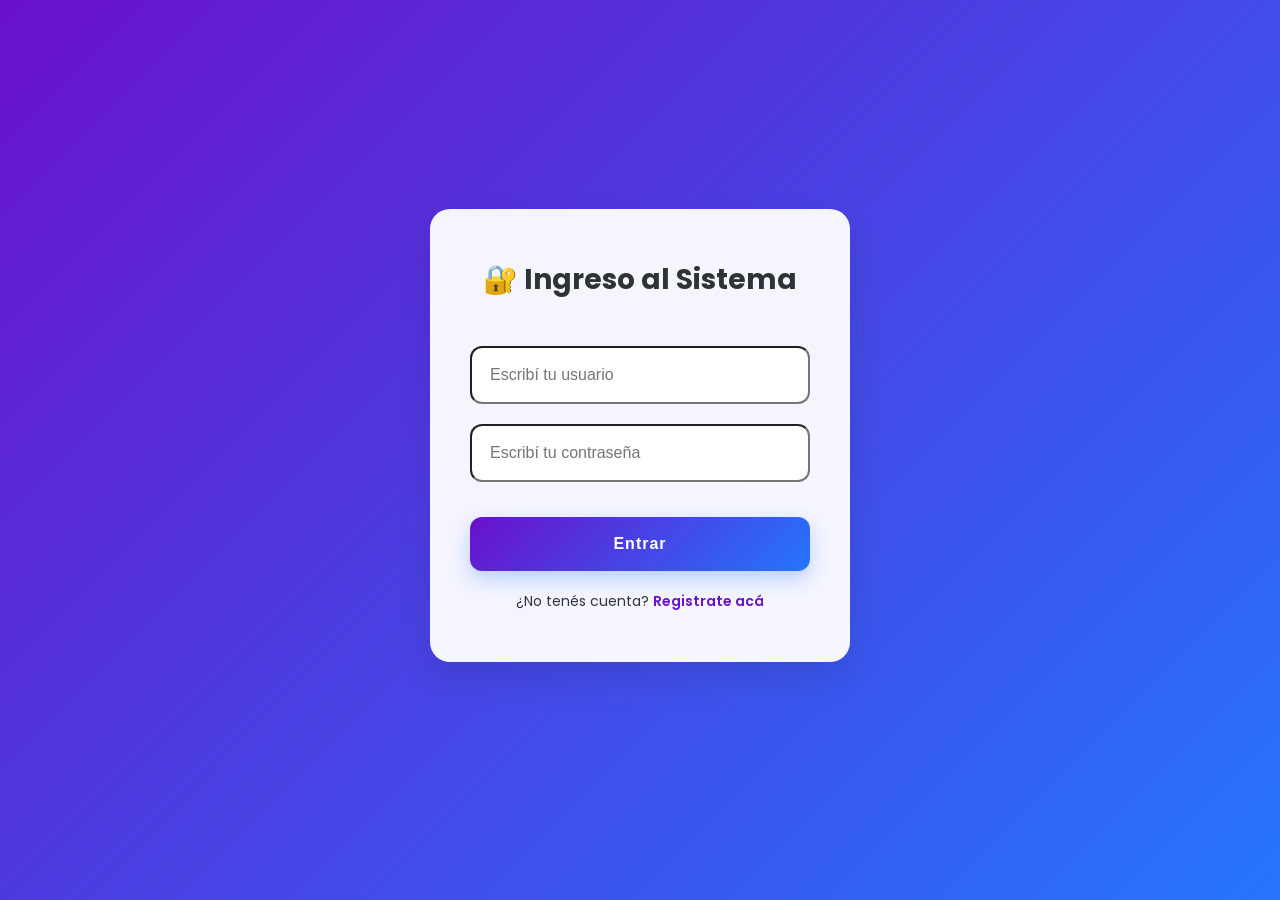
<file: index.html>
<!DOCTYPE html>
<html lang="es">
<head>
    <meta charset="UTF-8">
    <title>Sistema de Gestión de Horas</title>
    <link rel="stylesheet" href="style.css">
</head>
<body>
    <nav class="navbar">
        <h1>Panel de Control de Tareas</h1>
        <button class="btn-salir" onclick="cerrarSesion()">Cerrar Sesión</button>
    </nav>

    <div class="container card-formulario">
        <h2><span class="icono">📝</span> Cargar Nuevo Registro</h2>
        <div class="form-group">
            <input type="text" id="nombre" placeholder="Nombre del empleado">
            <input type="date" id="fecha" title="Fecha trabajada">
            <input type="text" id="proyecto" placeholder="Nombre del proyecto">
        </div>
        <div class="form-group">
            <input type="time" id="hora_inicio" title="Hora de inicio">
            <input type="time" id="hora_fin" title="Hora de fin">
            <input type="text" id="tarea" placeholder="Tarea realizada" class="input-largo">
        </div>
        <div class="form-group">
            <select id="tipo_horas">
                <option value="Normales">Horas Normales</option>
                <option value="Extras">Horas Extras</option>
            </select>
        </div>
        <button id="btn-guardar-principal" class="btn-guardar" onclick="guardarRegistro()">Guardar Registro</button>
    </div>

    <div class="container card-tabla">
        <h2><span class="icono">📊</span> Historial de Registros</h2>
        <div class="table-responsive">
            <table class="styled-table">
                <thead>
                    <tr>
                        <th>Empleado</th>
                        <th>Fecha</th>
                        <th>Inicio</th>
                        <th>Fin</th>
                        <th>Proyecto</th>
                        <th>Tarea</th>
                        <th>Tipo</th>
                        <th>Acciones</th>
                    </tr>
                </thead>
                <tbody id="tablaBody"></tbody>
            </table>
        </div>
    </div>
    <script src="app.js"></script>
</body>
</html>
</file>
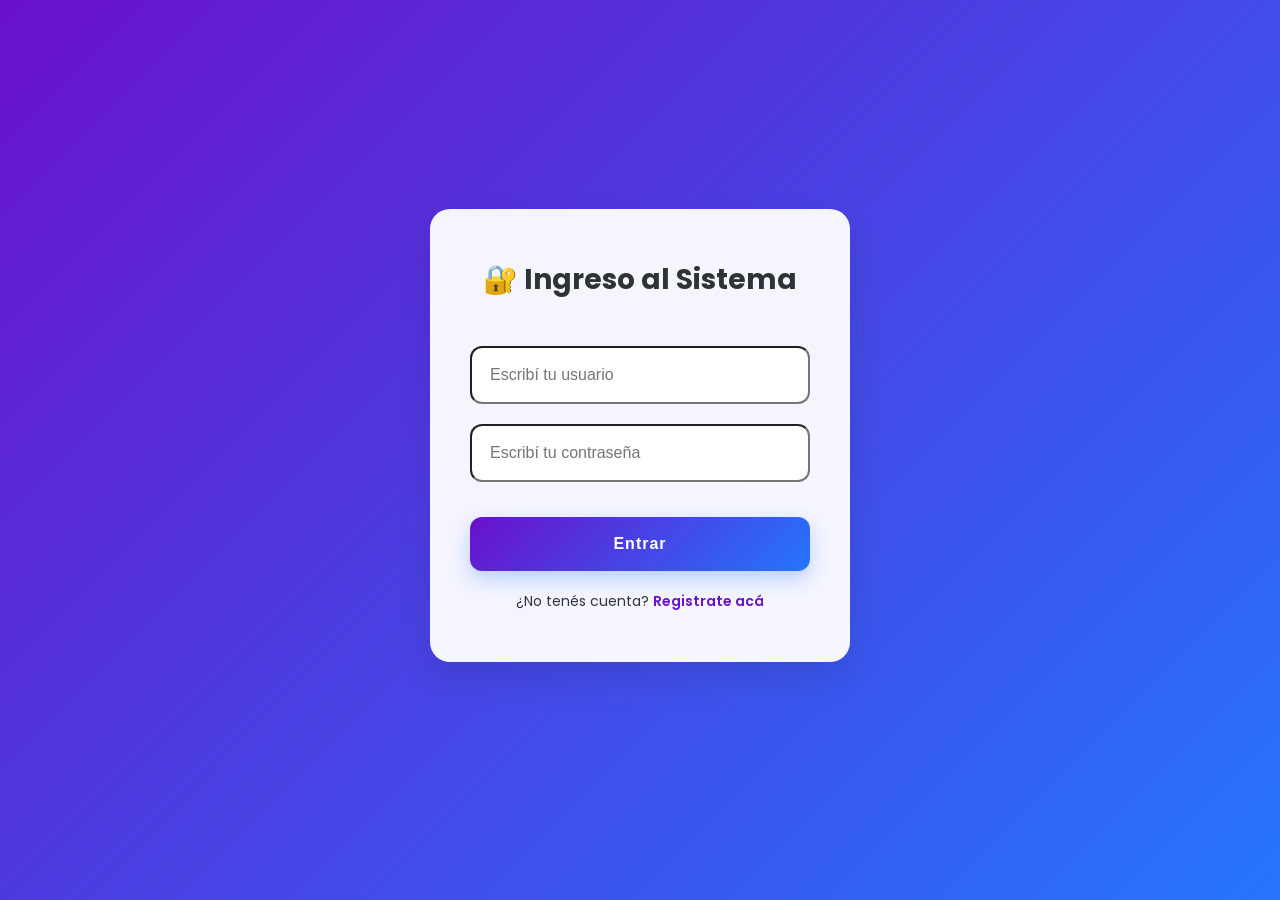
<file: login.html>
<!DOCTYPE html>
<html lang="es">
<head>
    <meta charset="UTF-8">
    <title>Iniciar Sesión</title>
    <link rel="stylesheet" href="style.css">
</head>
<body class="body-login">
    <div class="container card-login">
        <h2>🔐 Ingreso al Sistema</h2>
        <div class="form-group-login">
            <input type="text" id="usuario" placeholder="Escribí tu usuario">
            <input type="password" id="clave" placeholder="Escribí tu contraseña">
            <button class="btn-guardar" onclick="iniciarSesion()">Entrar</button>
        </div>
        <p class="link-texto">
            ¿No tenés cuenta? <a href="registro.html" class="link-accion">Registrate acá</a>
        </p>
    </div>
    <script src="login.js"></script>
</body>
</html>
</file>
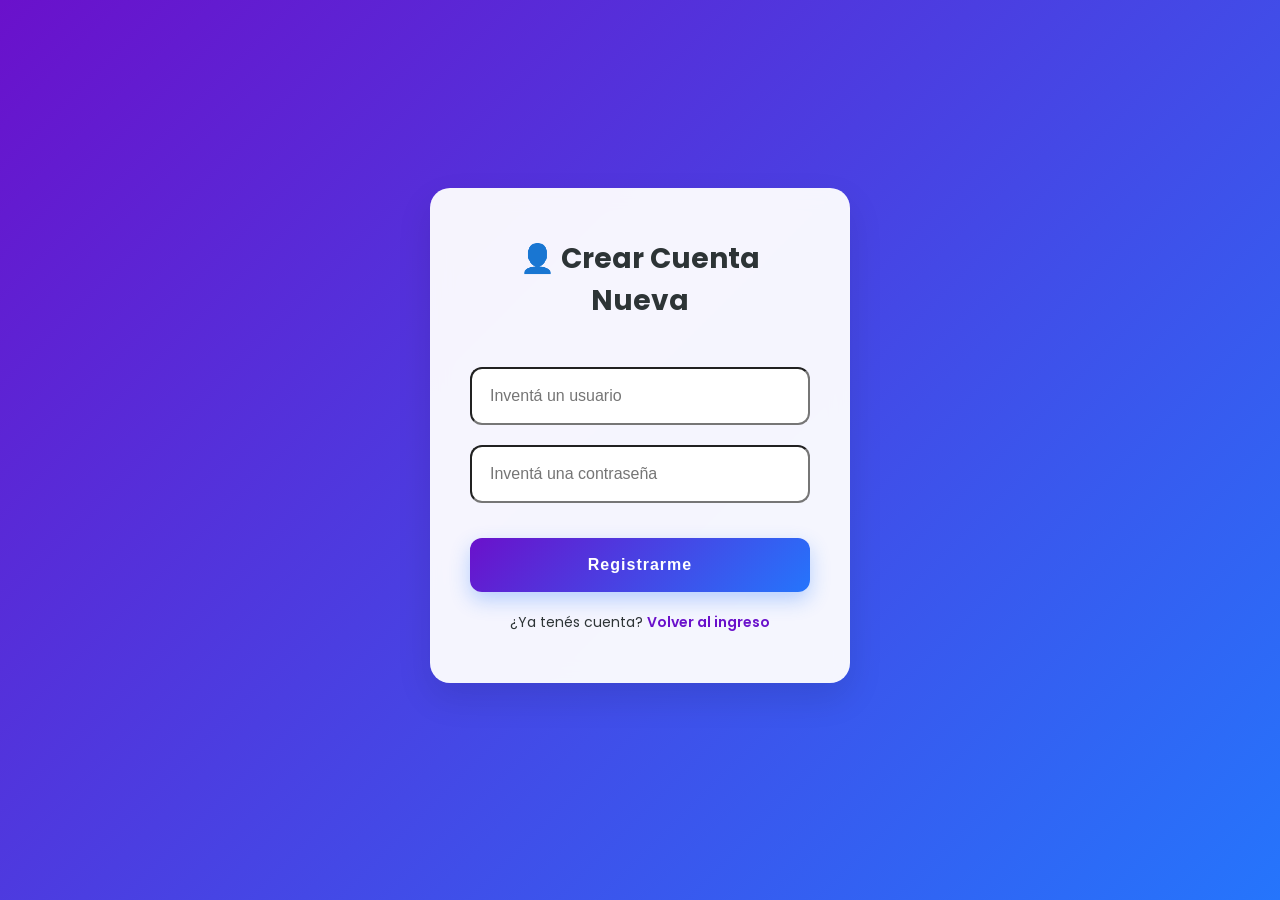
<file: registro.html>
<!DOCTYPE html>
<html lang="es">
<head>
    <meta charset="UTF-8">
    <title>Crear Cuenta</title>
    <link rel="stylesheet" href="style.css">
</head>
<body class="body-login">
    <div class="container card-login">
        <h2>👤 Crear Cuenta Nueva</h2>
        <div class="form-group-login">
            <input type="text" id="nuevo-usuario" placeholder="Inventá un usuario">
            <input type="password" id="nueva-clave" placeholder="Inventá una contraseña">
            <button class="btn-guardar" onclick="registrarUsuario()">Registrarme</button>
        </div>
        <p class="link-texto">
            ¿Ya tenés cuenta? <a href="login.html" class="link-accion">Volver al ingreso</a>
        </p>
    </div>
    <script src="login.js"></script>
</body>
</html>
</file>
<file: style.css>
@import url('https://fonts.googleapis.com/css2?family=Poppins:wght@300;400;500;600;700&display=swap');

* {
    box-sizing: border-box;
    margin: 0;
    padding: 0;
}

body {
    font-family: 'Poppins', sans-serif;
    background: linear-gradient(135deg, #a18cd1 0%, #fbc2eb 100%);
    background-attachment: fixed;
    color: #2d3436;
    display: flex;
    flex-direction: column;
    align-items: center;
    min-height: 100vh;
    padding-bottom: 50px;
}

.navbar {
    width: 100%;
    background: rgba(255, 255, 255, 0.9);
    backdrop-filter: blur(10px);
    padding: 20px 40px;
    display: flex;
    justify-content: center;
    align-items: center;
    box-shadow: 0 4px 15px rgba(0, 0, 0, 0.05);
    margin-bottom: 40px;
    position: relative;
}

.navbar h1 {
    font-weight: 700;
    font-size: 26px;
    background: linear-gradient(135deg, #6a11cb 0%, #2575fc 100%);
    -webkit-background-clip: text;
    -webkit-text-fill-color: transparent;
}

.btn-salir {
    position: absolute;
    right: 40px;
    background: #ff4757;
    color: white;
    border: none;
    padding: 10px 20px;
    border-radius: 50px;
    cursor: pointer;
    font-weight: 600;
    font-size: 14px;
    transition: all 0.3s ease;
    box-shadow: 0 4px 15px rgba(255, 71, 87, 0.4);
}

.btn-salir:hover {
    background: #ff6b81;
    transform: translateY(-2px);
}

.container {
    background: #ffffff;
    width: 95%;
    max-width: 900px;
    padding: 40px;
    border-radius: 20px;
    box-shadow: 0 15px 35px rgba(0, 0, 0, 0.1);
    margin-bottom: 30px;
}

h2 {
    font-size: 22px;
    font-weight: 600;
    margin-bottom: 25px;
    color: #2d3436;
    display: flex;
    align-items: center;
    border-bottom: 2px solid #f1f2f6;
    padding-bottom: 15px;
}

.icono {
    margin-right: 12px;
    font-size: 26px;
}

.form-group {
    display: flex;
    gap: 20px;
    margin-bottom: 20px;
    flex-wrap: wrap;
}

.form-group input, .form-group select {
    flex: 1;
    min-width: 200px;
    padding: 15px 20px;
    background-color: #f8f9fa;
    border: 2px solid #f1f2f6;
    border-radius: 12px;
    font-size: 15px;
    font-family: 'Poppins', sans-serif;
    color: #2d3436;
    transition: all 0.3s ease;
}

.input-largo {
    flex: 2 !important;
}

input:focus, select:focus {
    background-color: #ffffff;
    border-color: #6a11cb;
    box-shadow: 0 0 0 4px rgba(106, 17, 203, 0.1);
    outline: none;
}

.btn-guardar {
    width: 100%;
    padding: 18px;
    background: linear-gradient(135deg, #6a11cb 0%, #2575fc 100%);
    color: white;
    border: none;
    border-radius: 12px;
    font-size: 16px;
    font-weight: 600;
    letter-spacing: 1px;
    cursor: pointer;
    transition: all 0.3s ease;
    margin-top: 15px;
    box-shadow: 0 8px 20px rgba(37, 117, 252, 0.3);
}

.btn-guardar:hover {
    transform: translateY(-3px);
    box-shadow: 0 12px 25px rgba(37, 117, 252, 0.4);
}

.table-responsive {
    overflow-x: auto;
    border-radius: 12px;
    border: 1px solid #f1f2f6;
}

.styled-table {
    width: 100%;
    border-collapse: collapse;
    font-size: 14px;
    text-align: left;
    background-color: #ffffff;
}

.styled-table thead tr {
    background-color: #f8f9fa;
    color: #636e72;
    font-weight: 600;
    text-transform: uppercase;
    font-size: 13px;
    letter-spacing: 0.5px;
}

.styled-table th, .styled-table td {
    padding: 18px 20px;
    border-bottom: 1px solid #f1f2f6;
    vertical-align: middle;
}

.styled-table tbody tr:hover {
    background-color: #fcfcfc;
}

.styled-table td:last-child {
    display: flex;
    gap: 12px; 
    justify-content: flex-start;
    align-items: center;
}

td button {
    padding: 10px 18px;
    border: none;
    border-radius: 8px;
    cursor: pointer;
    font-size: 13px;
    font-weight: 600;
    color: white;
    transition: all 0.2s ease;
}

.btn-editar {
    background-color: #f39c12;
    box-shadow: 0 4px 10px rgba(243, 156, 18, 0.3);
}

.btn-editar:hover {
    background-color: #f1c40f;
    transform: translateY(-2px);
}

td button:not(.btn-editar) {
    background-color: #e74c3c;
    box-shadow: 0 4px 10px rgba(231, 76, 60, 0.3);
}

td button:not(.btn-editar):hover {
    background-color: #ff7675;
    transform: translateY(-2px);
}

.body-login {
    justify-content: center;
    align-items: center;
    height: 100vh;
    background: linear-gradient(135deg, #6a11cb 0%, #2575fc 100%);
    padding: 20px;
}

.card-login {
    max-width: 420px;
    width: 100%;
    text-align: center;
    padding: 50px 40px;
    background: rgba(255, 255, 255, 0.95);
    backdrop-filter: blur(10px);
}

.card-login h2 {
    color: #2d3436;
    justify-content: center;
    font-size: 28px;
    font-weight: 700;
    margin-bottom: 30px;
    border-bottom: none;
}

.form-group-login {
    display: flex;
    flex-direction: column;
    gap: 20px;
}

.form-group-login input {
    width: 100%;
    padding: 18px;
    font-size: 16px;
    border-radius: 12px;
}

.link-texto {
    margin-top: 20px; 
    font-size: 14px; 
    color: #2d3436;
}

.link-accion {
    color: #6a11cb; 
    text-decoration: none; 
    font-weight: 600;
}
</file>
